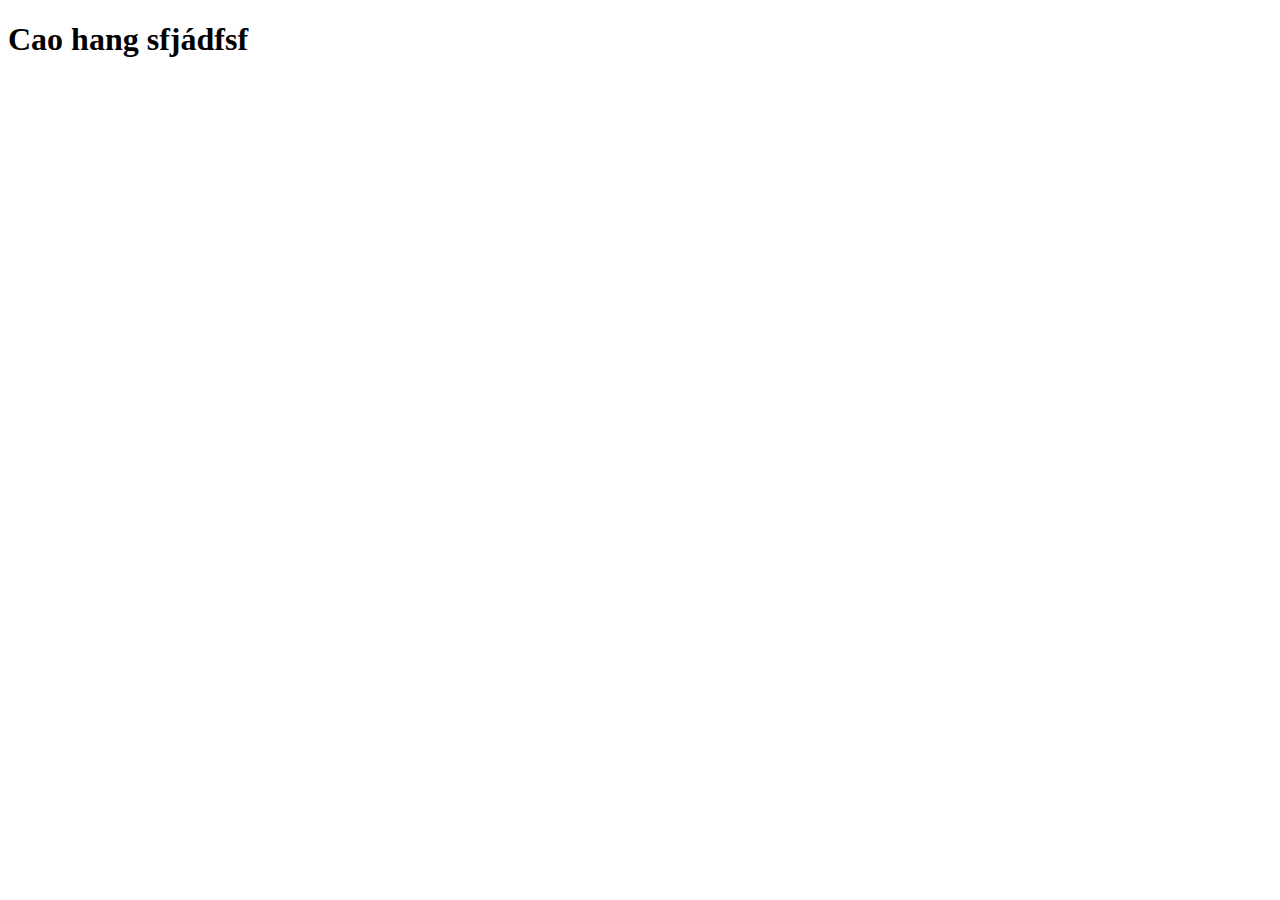
<file: index.html>
<!DOCTYPE html>
<html lang="en">
<head>
    <meta charset="UTF-8">
    <meta name="viewport" content="width=device-width, initial-scale=1.0">
    <meta http-equiv="X-UA-Compatible" content="ie=edge">
    <title>Document</title>
</head>
<body>
    <h1>Cao hang sfjádfsf</h1>
</body>
</html>
</file>
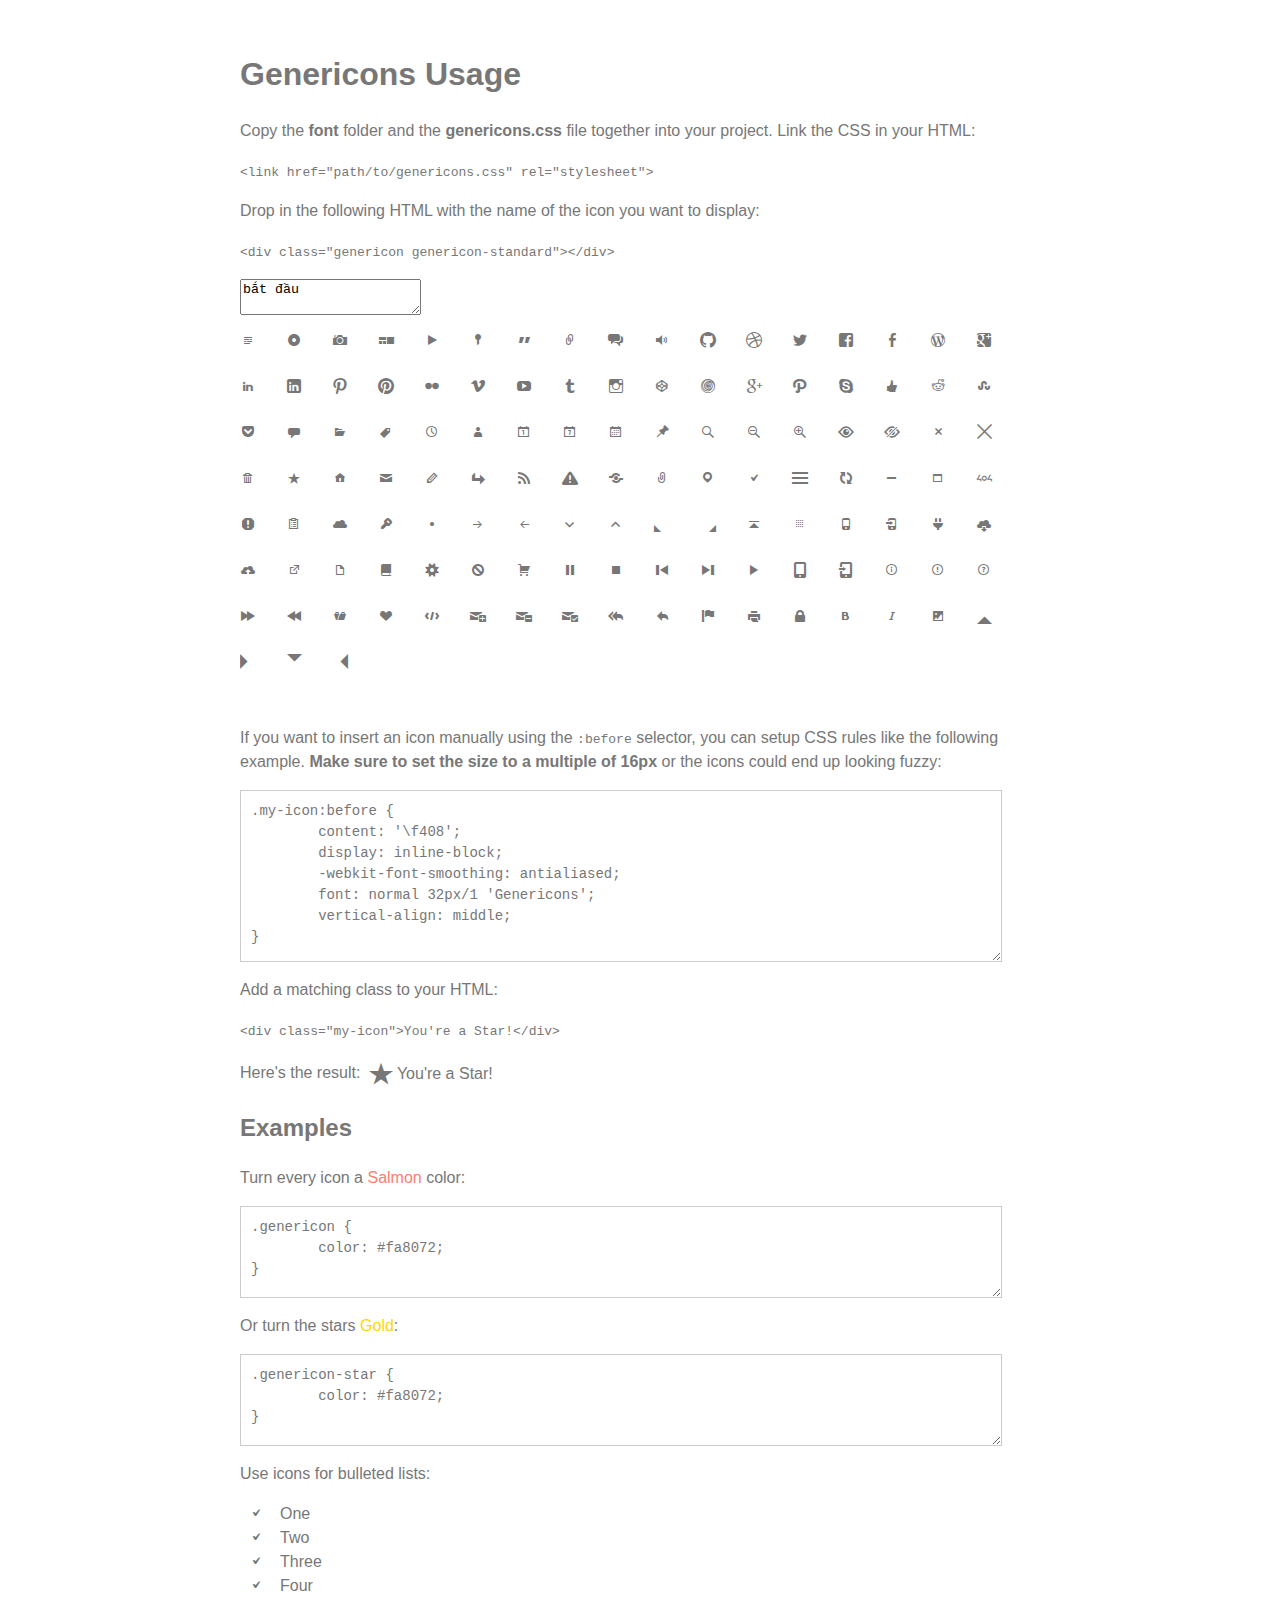
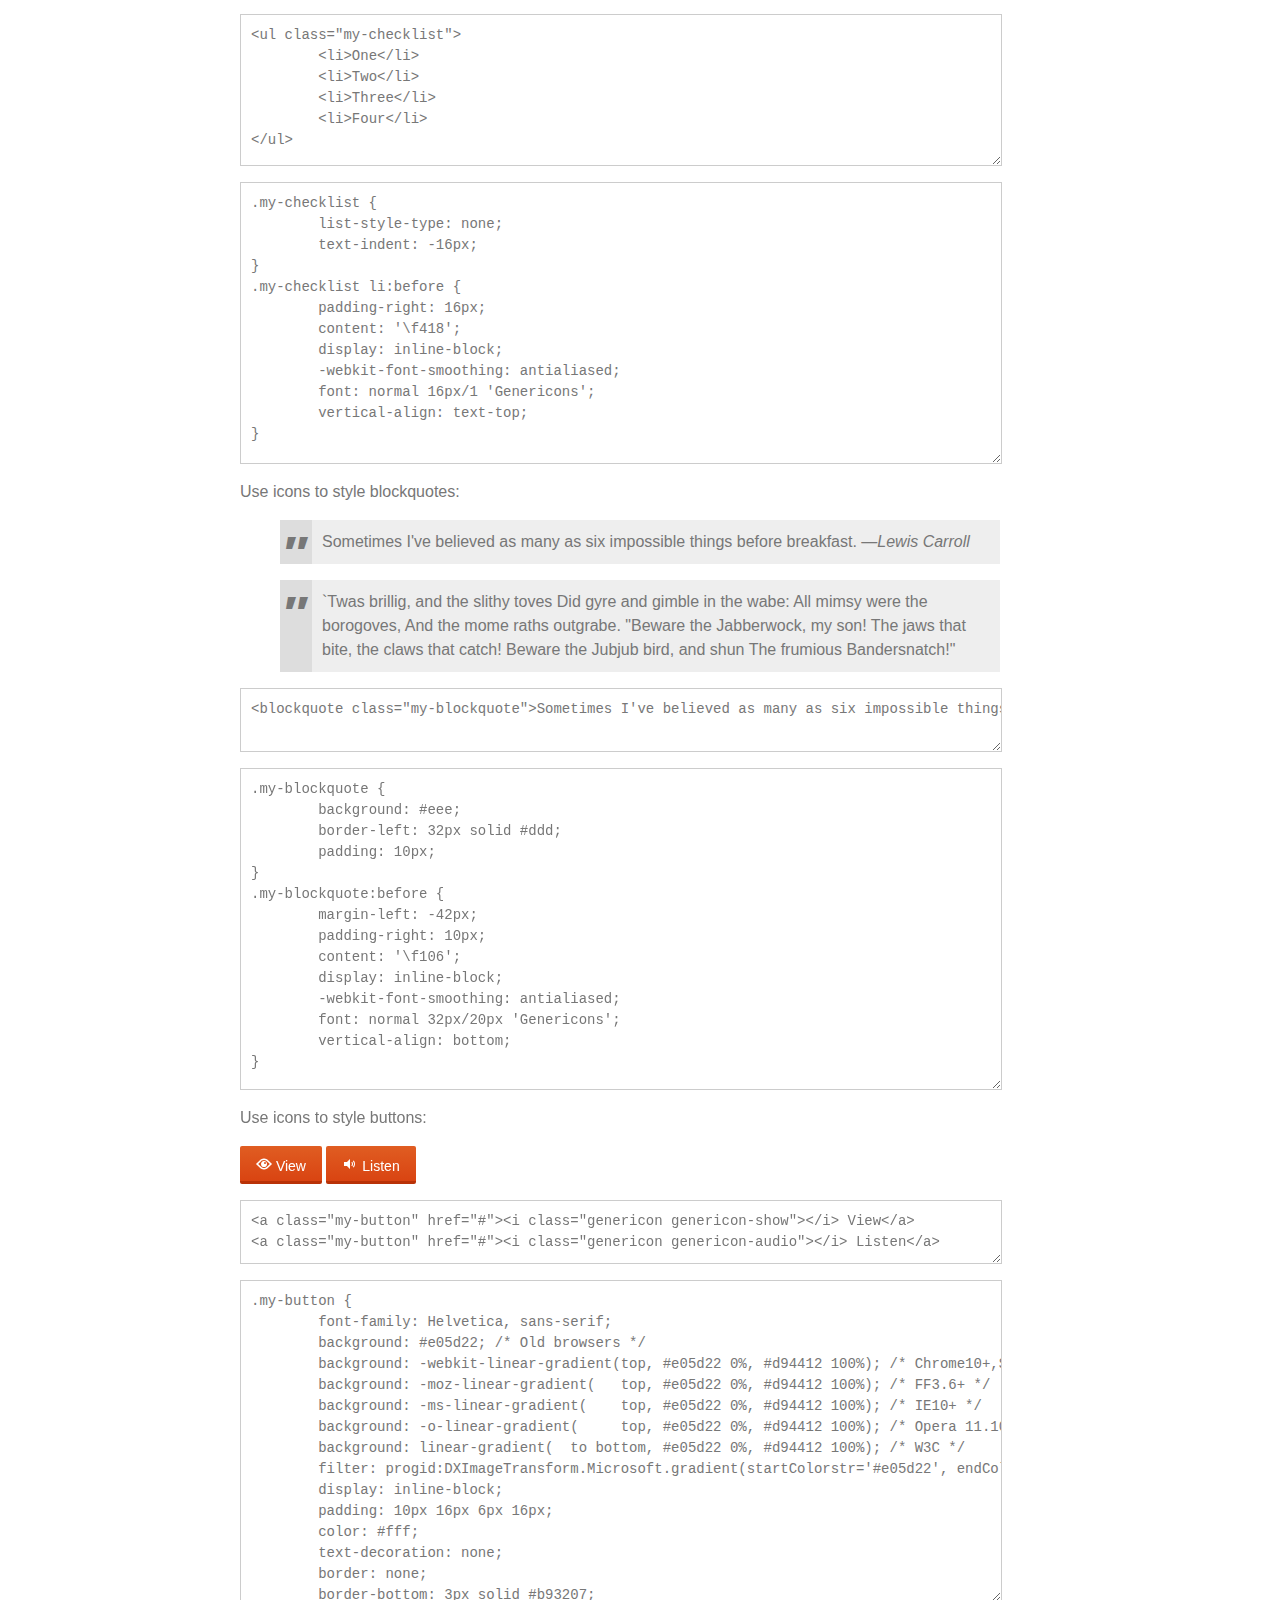
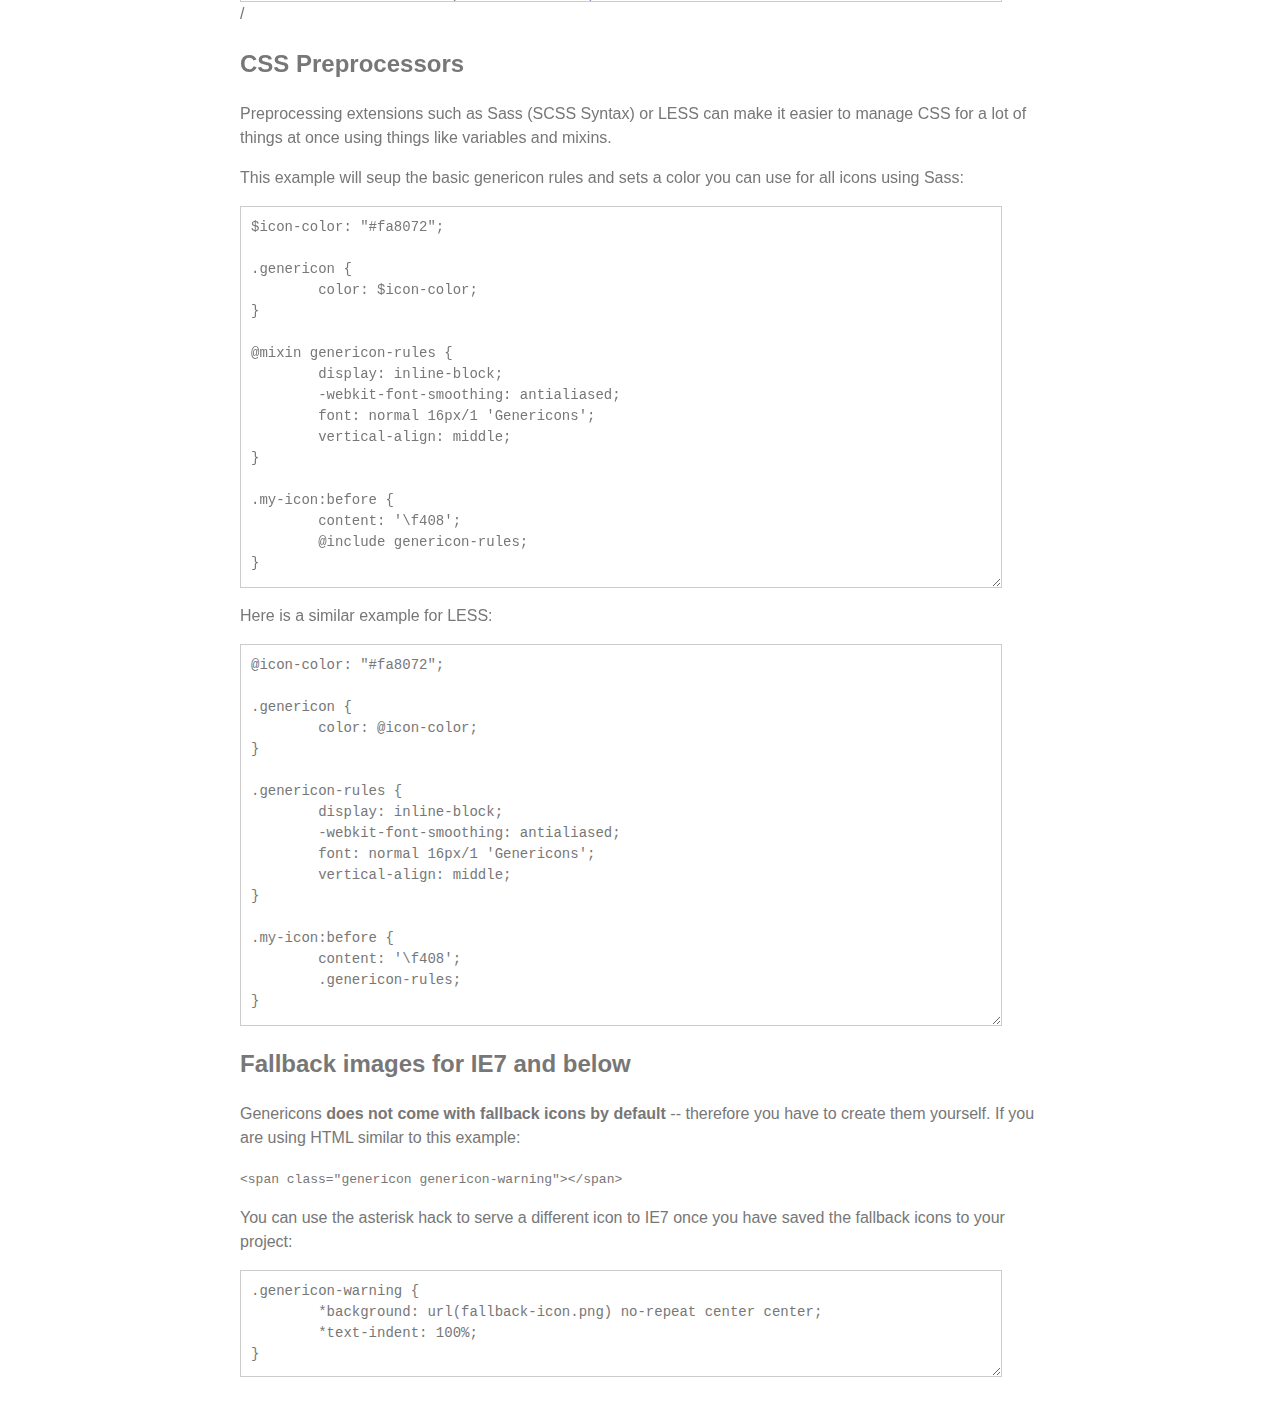
<file: genericons/example.html>
<!DOCTYPE html>
<html dir="ltr" lang="en">
<head>
<title>Genericons</title>
<link rel="stylesheet" href="genericons.css">
<style type="text/css">
body {
	font-family: sans-serif;
	line-height: 1.5;
	width: 800px;
	margin: 50px auto;
	color: #777;
	background: white;
}
.icons {
	overflow: hidden;
	padding: 10px 0;
}
.icons div {
	cursor: pointer;
	float: left;
	margin: 0 30px 30px 0;
}
.icons:hover div {
	background: #f7f7f7;
}
.code {
        display: block;
        font: 14px/1.5 monospace;
        width: 740px;
        white-space: pre;
        border: 1px solid #ccc;
        padding: 10px;
        color: #777;
        overflow: auto;
}
.my-icon:before {
	content: '\f408';
        display: inline-block;
        -webkit-font-smoothing: antialiased;
        font: normal 32px/1 'Genericons';
        vertical-align: middle;
}
/* For the Examples */
.my-checklist {
	list-style-type: none;
	text-indent: -16px;
}
.my-checklist li:before {
	padding-right: 16px;
	content: '\f418';
        display: inline-block;
        -webkit-font-smoothing: antialiased;
        font: normal 16px/1 'Genericons';
        vertical-align: text-top;
}
.my-blockquote {
	background: #eee;
	border-left: 32px solid #ddd;
	padding: 10px;
}
.my-blockquote:before {
	margin-left: -42px;
	padding-right: 10px;
        content: '\f106';
        display: inline-block;
        -webkit-font-smoothing: antialiased;
        font: normal 32px/20px 'Genericons';
        vertical-align: bottom;
}
.my-button {
	font-family: Helvetica, sans-serif;
	font-size: 14px;
	background: #e05d22; /* Old browsers */
	background: -webkit-linear-gradient(top, #e05d22 0%, #d94412 100%); /* Chrome10+,Safari5.1+ */
	background: -moz-linear-gradient(   top, #e05d22 0%, #d94412 100%); /* FF3.6+ */
	background: -ms-linear-gradient(    top, #e05d22 0%, #d94412 100%); /* IE10+ */
	background: -o-linear-gradient(     top, #e05d22 0%, #d94412 100%); /* Opera 11.10+ */
	background: linear-gradient(  to bottom, #e05d22 0%, #d94412 100%); /* W3C */
	filter: progid:DXImageTransform.Microsoft.gradient(startColorstr='#e05d22', endColorstr='#d94412', GradientType=0); /* IE6-9 */
	display: inline-block;
	padding: 10px 16px 4px 16px;
	color: #fff;
	text-decoration: none;
	border: none;
	border-bottom: 3px solid #b93207;
	border-radius: 2px;
}
.my-button:hover,
.my-button:focus {
	background: #ed6a31; /* Old browsers */
	background: -webkit-linear-gradient(top, #ed6a31 0%, #e55627 100%); /* Chrome10+,Safari5.1+ */
	background: -moz-linear-gradient(   top, #ed6a31 0%, #e55627 100%); /* FF3.6+ */
	background: -ms-linear-gradient(    top, #ed6a31 0%, #e55627 100%); /* IE10+ */
	background: -o-linear-gradient(     top, #ed6a31 0%, #e55627 100%); /* Opera 11.10+ */
	background: linear-gradient(  to bottom, #ed6a31 0%, #e55627 100%); /* W3C */
	filter: progid:DXImageTransform.Microsoft.gradient(startColorstr='#ed6a31', endColorstr='#e55627', GradientType=0); /* IE6-9 */
	outline: none;
}
.my-button:active {
	background: #d94412; /* Old browsers */
	background: -webkit-linear-gradient(top, #d94412 0%, #e05d22 100%); /* Chrome10+,Safari5.1+ */
	background: -moz-linear-gradient(   top, #d94412 0%, #e05d22 100%); /* FF3.6+ */
	background: -ms-linear-gradient(    top, #d94412 0%, #e05d22 100%); /* IE10+ */
	background: -o-linear-gradient(     top, #d94412 0%, #e05d22 100%); /* Opera 11.10+ */
	background: linear-gradient(  to bottom, #d94412 0%, #e05d22 100%); /* W3C */
	filter: progid:DXImageTransform.Microsoft.gradient(startColorstr='#d94412', endColorstr='#e05d22', GradientType=0); /* IE6-9 */
	border: none;
	border-top: 3px solid #b93207;
	padding: 6px 16px 7px 16px;
}
</style>
</head>
<body>

<div class="section">

	<h1>Genericons Usage</h1>

	<p>Copy the <strong>font</strong> folder and the <strong>genericons.css</strong> file together into your project. Link the CSS in your HTML:</p>

	<p><code>&lt;link href="path/to/genericons.css" rel="stylesheet"&gt;</code></p>

	<p>Drop in the following HTML with the name of the icon you want to display:</p>

	<p><code>&lt;div class="genericon genericon-standard"&gt;&lt;/div&gt;</code></p>
	<textarea>bắt đầu</textarea>
	<div class="icons">
	
		<!-- post formats -->
		<div alt="f100" class="genericon genericon-standard"></div>
		<div alt="f101" class="genericon genericon-aside"></div>
		<div alt="f102" class="genericon genericon-image"></div>
		<div alt="f103" class="genericon genericon-gallery"></div>
		<div alt="f104" class="genericon genericon-video"></div>
		<div alt="f105" class="genericon genericon-status"></div>
		<div alt="f106" class="genericon genericon-quote"></div>
		<div alt="f107" class="genericon genericon-link"></div>
		<div alt="f108" class="genericon genericon-chat"></div>
		<div alt="f109" class="genericon genericon-audio"></div>

		<!-- social icons -->
		<div alt="f200" class="genericon genericon-github"></div>
		<div alt="f201" class="genericon genericon-dribbble"></div>
		<div alt="f202" class="genericon genericon-twitter"></div>
		<div alt="f203" class="genericon genericon-facebook"></div>
		<div alt="f204" class="genericon genericon-facebook-alt"></div>
		<div alt="f205" class="genericon genericon-wordpress"></div>
		<div alt="f206" class="genericon genericon-googleplus"></div>
		<div alt="f207" class="genericon genericon-linkedin"></div>
		<div alt="f208" class="genericon genericon-linkedin-alt"></div>
		<div alt="f209" class="genericon genericon-pinterest"></div>
		<div alt="f210" class="genericon genericon-pinterest-alt"></div>
		<div alt="f211" class="genericon genericon-flickr"></div>
		<div alt="f212" class="genericon genericon-vimeo"></div>
		<div alt="f213" class="genericon genericon-youtube"></div>
		<div alt="f214" class="genericon genericon-tumblr"></div>
		<div alt="f215" class="genericon genericon-instagram"></div>
		<div alt="f216" class="genericon genericon-codepen"></div>
		<div alt="f217" class="genericon genericon-polldaddy"></div>
		<div alt="f218" class="genericon genericon-googleplus-alt"></div>
		<div alt="f219" class="genericon genericon-path"></div>
		<div alt="f220" class="genericon genericon-skype"></div>
		<div alt="f221" class="genericon genericon-digg"></div>
		<div alt="f222" class="genericon genericon-reddit"></div>
		<div alt="f223" class="genericon genericon-stumbleupon"></div>
		<div alt="f224" class="genericon genericon-pocket"></div>

		<!-- meta icons -->
		<div alt="f300" class="genericon genericon-comment"></div>
		<div alt="f301" class="genericon genericon-category"></div>
		<div alt="f302" class="genericon genericon-tag"></div>
		<div alt="f303" class="genericon genericon-time"></div>
		<div alt="f304" class="genericon genericon-user"></div>
		<div alt="f305" class="genericon genericon-day"></div>
		<div alt="f306" class="genericon genericon-week"></div>
		<div alt="f307" class="genericon genericon-month"></div>
		<div alt="f308" class="genericon genericon-pinned"></div>

		<!-- other icons -->
		<div alt="f400" class="genericon genericon-search"></div>
		<div alt="f401" class="genericon genericon-unzoom"></div>
		<div alt="f402" class="genericon genericon-zoom"></div>
		<div alt="f403" class="genericon genericon-show"></div>
		<div alt="f404" class="genericon genericon-hide"></div>
		<div alt="f405" class="genericon genericon-close"></div>
		<div alt="f406" class="genericon genericon-close-alt"></div>
		<div alt="f407" class="genericon genericon-trash"></div>
		<div alt="f408" class="genericon genericon-star"></div>
		<div alt="f409" class="genericon genericon-home"></div>
		<div alt="f410" class="genericon genericon-mail"></div>
		<div alt="f411" class="genericon genericon-edit"></div>
		<div alt="f412" class="genericon genericon-reply"></div>
		<div alt="f413" class="genericon genericon-feed"></div>
		<div alt="f414" class="genericon genericon-warning"></div>
		<div alt="f415" class="genericon genericon-share"></div>
		<div alt="f416" class="genericon genericon-attachment"></div>
		<div alt="f417" class="genericon genericon-location"></div>
		<div alt="f418" class="genericon genericon-checkmark"></div>
		<div alt="f419" class="genericon genericon-menu"></div>
		<div alt="f420" class="genericon genericon-refresh"></div>
		<div alt="f421" class="genericon genericon-minimize"></div>
		<div alt="f422" class="genericon genericon-maximize"></div>
		<div alt="f423" class="genericon genericon-404"></div>
		<div alt="f424" class="genericon genericon-spam"></div>
		<div alt="f425" class="genericon genericon-summary"></div>
		<div alt="f426" class="genericon genericon-cloud"></div>
		<div alt="f427" class="genericon genericon-key"></div>
		<div alt="f428" class="genericon genericon-dot"></div>
		<div alt="f429" class="genericon genericon-next"></div>
		<div alt="f430" class="genericon genericon-previous"></div>
		<div alt="f431" class="genericon genericon-expand"></div>
		<div alt="f432" class="genericon genericon-collapse"></div>
		<div alt="f433" class="genericon genericon-dropdown"></div>
		<div alt="f434" class="genericon genericon-dropdown-left"></div>
		<div alt="f435" class="genericon genericon-top"></div>
		<div alt="f436" class="genericon genericon-draggable"></div>
		<div alt="f437" class="genericon genericon-phone"></div>
		<div alt="f438" class="genericon genericon-send-to-phone"></div>
		<div alt="f439" class="genericon genericon-plugin"></div>
		<div alt="f440" class="genericon genericon-cloud-download"></div>
		<div alt="f441" class="genericon genericon-cloud-upload"></div>
		<div alt="f442" class="genericon genericon-external"></div>
		<div alt="f443" class="genericon genericon-document"></div>
		<div alt="f444" class="genericon genericon-book"></div>
		<div alt="f445" class="genericon genericon-cog"></div>
		<div alt="f446" class="genericon genericon-unapprove"></div>
		<div alt="f447" class="genericon genericon-cart"></div>
		<div alt="f448" class="genericon genericon-pause"></div>
		<div alt="f449" class="genericon genericon-stop"></div>
		<div alt="f450" class="genericon genericon-skip-back"></div>
		<div alt="f451" class="genericon genericon-skip-ahead"></div>
		<div alt="f452" class="genericon genericon-play"></div>
		<div alt="f453" class="genericon genericon-tablet"></div>
		<div alt="f454" class="genericon genericon-send-to-tablet"></div>
		<div alt="f455" class="genericon genericon-info"></div>
		<div alt="f456" class="genericon genericon-notice"></div>
		<div alt="f457" class="genericon genericon-help"></div>
		<div alt="f458" class="genericon genericon-fastforward"></div>
		<div alt="f459" class="genericon genericon-rewind"></div>
		<div alt="f460" class="genericon genericon-portfolio"></div>
		<div alt="f461" class="genericon genericon-heart"></div>
		<div alt="f462" class="genericon genericon-code"></div>
		<div alt="f463" class="genericon genericon-subscribe"></div>
		<div alt="f464" class="genericon genericon-unsubscribe"></div>
		<div alt="f465" class="genericon genericon-subscribed"></div>
		<div alt="f466" class="genericon genericon-reply-alt"></div>
		<div alt="f467" class="genericon genericon-reply-single"></div>
		<div alt="f468" class="genericon genericon-flag"></div>
		<div alt="f469" class="genericon genericon-print"></div>
		<div alt="f470" class="genericon genericon-lock"></div>
		<div alt="f471" class="genericon genericon-bold"></div>
		<div alt="f472" class="genericon genericon-italic"></div>
		<div alt="f473" class="genericon genericon-picture"></div>

		<!-- generic shapes -->
		<div alt="f500" class="genericon genericon-uparrow"></div>
		<div alt="f501" class="genericon genericon-rightarrow"></div>
		<div alt="f502" class="genericon genericon-downarrow"></div>
		<div alt="f503" class="genericon genericon-leftarrow"></div>

	</div>

	<p>If you want to insert an icon manually using the <code>:before</code> selector, you can setup CSS rules like the following example. <strong>Make sure to set the size to a multiple of 16px</strong> or the icons could end up looking fuzzy:</p>

<p><textarea class="code" style="min-height: 150px;" onclick="select();">.my-icon:before {
	content: '\f408';
        display: inline-block;
        -webkit-font-smoothing: antialiased;
        font: normal 32px/1 'Genericons';
        vertical-align: middle;
}</textarea></p>

	<p>Add a matching class to your HTML:</p>

	<p><code>&lt;div class="my-icon"&gt;You're a Star!&lt;/div&gt;</code></p>

	<p>Here's the result: <span class="my-icon">You're a Star!</span></p>

	<h2>Examples</h2>

	<p>Turn every icon a <span style="color: #fa8072;">Salmon</span> color:</p>

<p><textarea class="code" style="min-height: 70px" onclick="select();">
.genericon {
	color: #fa8072;
}</textarea></p>

	<p>Or turn the stars <span style="color: #ffd700;">Gold</span>:</p>

<p><textarea class="code" style="min-height: 70px" onclick="select();">
.genericon-star {
	color: #fa8072;
}</textarea></p>

	<p>Use icons for bulleted lists:</p>

	<ul class="my-checklist">
		<li>One</li>
		<li>Two</li>
		<li>Three</li>
		<li>Four</li>
	</ul>

<p><textarea class="code" style="min-height: 130px" onclick="select();">
<ul class="my-checklist">
	<li>One</li>
	<li>Two</li>
	<li>Three</li>
	<li>Four</li>
</ul></textarea></p>

<p><textarea class="code" style="min-height: 260px;" onclick="select();">
.my-checklist {
	list-style-type: none;
	text-indent: -16px;
}
.my-checklist li:before {
	padding-right: 16px;
	content: '\f418';
        display: inline-block;
        -webkit-font-smoothing: antialiased;
        font: normal 16px/1 'Genericons';
        vertical-align: text-top;
}</textarea></p>

	<p>Use icons to style blockquotes:</p>

	<blockquote class="my-blockquote">Sometimes I've believed as many as six impossible things before breakfast. &mdash;<em>Lewis Carroll</em></blockquote>
	<blockquote class="my-blockquote">`Twas brillig, and the slithy toves Did gyre and gimble in the wabe: All mimsy were the borogoves, And the mome raths outgrabe. "Beware the Jabberwock, my son!  The jaws that bite, the claws that catch!  Beware the Jubjub bird, and shun The frumious Bandersnatch!"</blockquote>

<p><textarea class="code" style="min-height: 40px;" onclick="select();"><blockquote class="my-blockquote">Sometimes I've believed as many as six impossible things before breakfast. &mdash;<em>Lewis Carroll</em></blockquote></textarea></p>

<p><textarea class="code" style="min-height: 300px;" onclick="select();">
.my-blockquote {
	background: #eee;
	border-left: 32px solid #ddd;
	padding: 10px;
}
.my-blockquote:before {
	margin-left: -42px;
	padding-right: 10px;
        content: '\f106';
        display: inline-block;
        -webkit-font-smoothing: antialiased;
        font: normal 32px/20px 'Genericons';
        vertical-align: bottom;
} </textarea></p>

	<p>Use icons to style buttons:</p>

	<a class="my-button" href="javascript:void()"><i class="genericon genericon-show"></i> View</a>
	<a class="my-button" href="javascript:void()"><i class="genericon genericon-audio"></i> Listen</a>

<p><textarea class="code" style="min-height: 40px;" onclick="select();"><a class="my-button" href="#"><i class="genericon genericon-show"></i> View</a>
<a class="my-button" href="#"><i class="genericon genericon-audio"></i> Listen</a></textarea></p>

<p><textarea class="code" style="min-height: 300px;" onclick="select();">
.my-button {
	font-family: Helvetica, sans-serif;
	background: #e05d22; /* Old browsers */
	background: -webkit-linear-gradient(top, #e05d22 0%, #d94412 100%); /* Chrome10+,Safari5.1+ */
	background: -moz-linear-gradient(   top, #e05d22 0%, #d94412 100%); /* FF3.6+ */
	background: -ms-linear-gradient(    top, #e05d22 0%, #d94412 100%); /* IE10+ */
	background: -o-linear-gradient(     top, #e05d22 0%, #d94412 100%); /* Opera 11.10+ */
	background: linear-gradient(  to bottom, #e05d22 0%, #d94412 100%); /* W3C */
	filter: progid:DXImageTransform.Microsoft.gradient(startColorstr='#e05d22', endColorstr='#d94412', GradientType=0); /* IE6-9 */
	display: inline-block;
	padding: 10px 16px 6px 16px;
	color: #fff;
	text-decoration: none;
	border: none;
	border-bottom: 3px solid #b93207;
	border-radius: 2px;
}

.my-button:hover,
.my-button:focus {
	background: #ed6a31; /* Old browsers */
	background: -webkit-linear-gradient(top, #ed6a31 0%, #e55627 100%); /* Chrome10+,Safari5.1+ */
	background: -moz-linear-gradient(   top, #ed6a31 0%, #e55627 100%); /* FF3.6+ */
	background: -ms-linear-gradient(    top, #ed6a31 0%, #e55627 100%); /* IE10+ */
	background: -o-linear-gradient(     top, #ed6a31 0%, #e55627 100%); /* Opera 11.10+ */
	background: linear-gradient(  to bottom, #ed6a31 0%, #e55627 100%); /* W3C */
	filter: progid:DXImageTransform.Microsoft.gradient(startColorstr='#ed6a31', endColorstr='#e55627', GradientType=0); /* IE6-9 */
	outline: none;
}

.my-button:active {
	background: #d94412; /* Old browsers */
	background: -webkit-linear-gradient(top, #d94412 0%, #e05d22 100%); /* Chrome10+,Safari5.1+ */
	background: -moz-linear-gradient(   top, #d94412 0%, #e05d22 100%); /* FF3.6+ */
	background: -ms-linear-gradient(    top, #d94412 0%, #e05d22 100%); /* IE10+ */
	background: -o-linear-gradient(     top, #d94412 0%, #e05d22 100%); /* Opera 11.10+ */
	background: linear-gradient(  to bottom, #d94412 0%, #e05d22 100%); /* W3C */
	filter: progid:DXImageTransform.Microsoft.gradient(startColorstr='#d94412', endColorstr='#e05d22', GradientType=0); /* IE6-9 */
	border: none;
	border-top: 3px solid #b93207;
	padding: 6px 16px 10px 16px;
}</textarea>/</p>

	<h2>CSS Preprocessors</h2>

	<p>Preprocessing extensions such as Sass (SCSS Syntax) or LESS</a> can make it easier to manage CSS for a lot of things at once using things like variables and mixins.</p>

	<p>This example will seup the basic genericon rules and sets a color you can use for all icons using Sass:</p>

<p><textarea class="code" style="min-height: 360px;" onclick="select();">$icon-color: "#fa8072";

.genericon {
        color: $icon-color;
}

@mixin genericon-rules {
        display: inline-block;
        -webkit-font-smoothing: antialiased;
        font: normal 16px/1 'Genericons';
        vertical-align: middle;
}

.my-icon:before {
	content: '\f408';
        @include genericon-rules;
}</textarea></p>

	<p>Here is a similar example for LESS:</p>

<p><textarea class="code" style="min-height: 360px;" onclick="select();">@icon-color: "#fa8072";

.genericon {
        color: @icon-color;
}

.genericon-rules {
        display: inline-block;
        -webkit-font-smoothing: antialiased;
        font: normal 16px/1 'Genericons';
        vertical-align: middle;
}

.my-icon:before {
	content: '\f408';
        .genericon-rules;
}</textarea></p>

	<h2>Fallback images for IE7 and below</h2>

	<p>Genericons <strong>does not come with fallback icons by default</strong> -- therefore you have to create them yourself. If you are using HTML similar to this example:

	<p><code>&lt;span class="genericon genericon-warning"&gt;&lt;/span&gt;</code></p>

	<p>You can use the asterisk hack to serve a different icon to IE7 once you have saved the fallback icons to your project:</p>

<textarea class="code" style="min-height: 85px;" onclick="select();">.genericon-warning {
        *background: url(fallback-icon.png) no-repeat center center;
        *text-indent: 100%;
}</textarea>

</div>

</body>
</html>
</file>
<file: genericons/genericons.css>
/**

	Genericons Helper CSS

*/


/**
 * The font was graciously generated by Font Squirrel (http://www.fontsquirrel.com). We love those guys.
 */

@font-face {
    font-family: 'Genericons';
    src: url('font/genericons-regular-webfont.eot');
}

@font-face {
    font-family: 'Genericons';
    src: url([data-uri]) format('woff'),
         url('font/genericons-regular-webfont.ttf') format('truetype'),
         url('font/genericons-regular-webfont.svg#genericonsregular') format('svg');
    font-weight: normal;
    font-style: normal;
}


/**
 * All Genericons
 */

.genericon {
	display: inline-block;
	width: 16px;
	height: 16px;
	-webkit-font-smoothing: antialiased;
	font-size: 16px;
	line-height: 1;
	font-family: 'Genericons';
	text-decoration: inherit;
	font-weight: normal;
	font-style: normal;
	vertical-align: top;
}

/**
 * IE7 and IE6 hacks
 */

.genericon {
	*overflow: auto;
	*zoom: 1;
	*display: inline;
}

/**
 * Individual icons
 */

/* Post formats */
.genericon-standard:before {        content: '\f100'; }
.genericon-aside:before {           content: '\f101'; }
.genericon-image:before {           content: '\f102'; }
.genericon-gallery:before {         content: '\f103'; }
.genericon-video:before {           content: '\f104'; }
.genericon-status:before {          content: '\f105'; }
.genericon-quote:before {           content: '\f106'; }
.genericon-link:before {            content: '\f107'; }
.genericon-chat:before {            content: '\f108'; }
.genericon-audio:before {           content: '\f109'; }

/* Social icons */
.genericon-github:before {          content: '\f200'; }
.genericon-dribbble:before {        content: '\f201'; }
.genericon-twitter:before {         content: '\f202'; }
.genericon-facebook:before {        content: '\f203'; }
.genericon-facebook-alt:before {    content: '\f204'; }
.genericon-wordpress:before {       content: '\f205'; }
.genericon-googleplus:before {      content: '\f206'; }
.genericon-linkedin:before {        content: '\f207'; }
.genericon-linkedin-alt:before {    content: '\f208'; }
.genericon-pinterest:before {       content: '\f209'; }
.genericon-pinterest-alt:before {   content: '\f210'; }
.genericon-flickr:before {          content: '\f211'; }
.genericon-vimeo:before {           content: '\f212'; }
.genericon-youtube:before {         content: '\f213'; }
.genericon-tumblr:before {          content: '\f214'; }
.genericon-instagram:before {       content: '\f215'; }
.genericon-codepen:before {         content: '\f216'; }
.genericon-polldaddy:before {       content: '\f217'; }
.genericon-googleplus-alt:before {  content: '\f218'; }
.genericon-path:before {            content: '\f219'; }
.genericon-skype:before {           content: '\f220'; }
.genericon-digg:before {            content: '\f221'; }
.genericon-reddit:before {          content: '\f222'; }
.genericon-stumbleupon:before {     content: '\f223'; }
.genericon-pocket:before {          content: '\f224'; }

/* Meta icons */
.genericon-comment:before {         content: '\f300'; }
.genericon-category:before {        content: '\f301'; }
.genericon-tag:before {             content: '\f302'; }
.genericon-time:before {            content: '\f303'; }
.genericon-user:before {            content: '\f304'; }
.genericon-day:before {             content: '\f305'; }
.genericon-week:before {            content: '\f306'; }
.genericon-month:before {           content: '\f307'; }
.genericon-pinned:before {          content: '\f308'; }

/* Other icons */
.genericon-search:before {          content: '\f400'; }
.genericon-unzoom:before {          content: '\f401'; }
.genericon-zoom:before {            content: '\f402'; }
.genericon-show:before {            content: '\f403'; }
.genericon-hide:before {            content: '\f404'; }
.genericon-close:before {           content: '\f405'; }
.genericon-close-alt:before {       content: '\f406'; }
.genericon-trash:before {           content: '\f407'; }
.genericon-star:before {            content: '\f408'; }
.genericon-home:before {            content: '\f409'; }
.genericon-mail:before {            content: '\f410'; }
.genericon-edit:before {            content: '\f411'; }
.genericon-reply:before {           content: '\f412'; }
.genericon-feed:before {            content: '\f413'; }
.genericon-warning:before {         content: '\f414'; }
.genericon-share:before {           content: '\f415'; }
.genericon-attachment:before {      content: '\f416'; }
.genericon-location:before {        content: '\f417'; }
.genericon-checkmark:before {       content: '\f418'; }
.genericon-menu:before {            content: '\f419'; }
.genericon-refresh:before {         content: '\f420'; }
.genericon-minimize:before {        content: '\f421'; }
.genericon-maximize:before {        content: '\f422'; }
.genericon-404:before {             content: '\f423'; }
.genericon-spam:before {            content: '\f424'; }
.genericon-summary:before {         content: '\f425'; }
.genericon-cloud:before {           content: '\f426'; }
.genericon-key:before {             content: '\f427'; }
.genericon-dot:before {             content: '\f428'; }
.genericon-next:before {            content: '\f429'; }
.genericon-previous:before {        content: '\f430'; }
.genericon-expand:before {          content: '\f431'; }
.genericon-collapse:before {        content: '\f432'; }
.genericon-dropdown:before {        content: '\f433'; }
.genericon-dropdown-left:before {   content: '\f434'; }
.genericon-top:before {             content: '\f435'; }
.genericon-draggable:before {       content: '\f436'; }
.genericon-phone:before {           content: '\f437'; }
.genericon-send-to-phone:before {   content: '\f438'; }
.genericon-plugin:before {          content: '\f439'; }
.genericon-cloud-download:before {  content: '\f440'; }
.genericon-cloud-upload:before {    content: '\f441'; }
.genericon-external:before {        content: '\f442'; }
.genericon-document:before {        content: '\f443'; }
.genericon-book:before {            content: '\f444'; }
.genericon-cog:before {             content: '\f445'; }
.genericon-unapprove:before {       content: '\f446'; }
.genericon-cart:before {            content: '\f447'; }
.genericon-pause:before {           content: '\f448'; }
.genericon-stop:before {            content: '\f449'; }
.genericon-skip-back:before {       content: '\f450'; }
.genericon-skip-ahead:before {      content: '\f451'; }
.genericon-play:before {            content: '\f452'; }
.genericon-tablet:before {          content: '\f453'; }
.genericon-send-to-tablet:before {  content: '\f454'; }
.genericon-info:before {            content: '\f455'; }
.genericon-notice:before {          content: '\f456'; }
.genericon-help:before {            content: '\f457'; }
.genericon-fastforward:before {     content: '\f458'; }
.genericon-rewind:before {          content: '\f459'; }
.genericon-portfolio:before {       content: '\f460'; }
.genericon-heart:before {           content: '\f461'; }
.genericon-code:before {            content: '\f462'; }
.genericon-subscribe:before {       content: '\f463'; }
.genericon-unsubscribe:before {     content: '\f464'; }
.genericon-subscribed:before {      content: '\f465'; }
.genericon-reply-alt:before {       content: '\f466'; }
.genericon-reply-single:before {    content: '\f467'; }
.genericon-flag:before {            content: '\f468'; }
.genericon-print:before {           content: '\f469'; }
.genericon-lock:before {            content: '\f470'; }
.genericon-bold:before {            content: '\f471'; }
.genericon-italic:before {          content: '\f472'; }
.genericon-picture:before {         content: '\f473'; }

/* Generic shapes */
.genericon-uparrow:before {         content: '\f500'; }
.genericon-rightarrow:before {      content: '\f501'; }
.genericon-downarrow:before {       content: '\f502'; }
.genericon-leftarrow:before {       content: '\f503'; }
</file>
